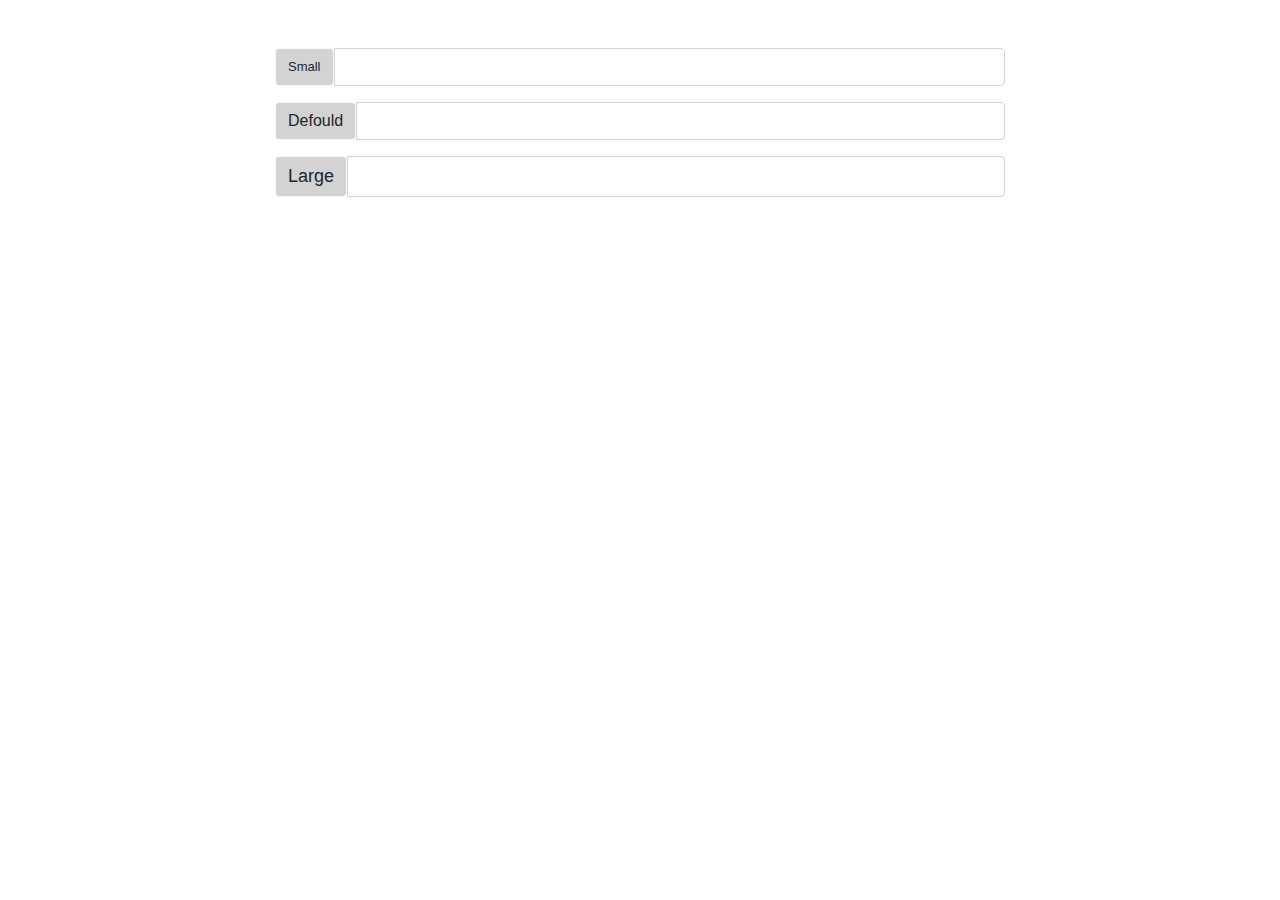
<file: index2.html>
<!DOCTYPE html>
<html lang="en">
<head>
    <meta charset="UTF-8">
    <meta name="viewport" content="width=device-width, initial-scale=1.0">
    <title>Document</title>
    <link rel="stylesheet" href="css/bootstrap.css">
    <link rel="stylesheet" href="css/main2.css">
</head>
<body>

<div class="container">
    <div class="row my-5">
        <div class="col-md-8 offset-2">
            <form action="#" method="post">
                <div class="input-group">
                    <button type="button" class="btn btn-light a">Small</button>
                    <input type="text" class="form-control" placeholder="">
                </div>
                <div class="input-group mt-3">
                    <button type="button" class="btn d btn-light ">Defould</button>
                    <input type="text" class="form-control" placeholder="">
                </div>
                <div class="input-group mt-3">
                    <button type="button" class="btn  btn-light b">Large</button>
                    <input type="text" class="form-control" placeholder="">
                </div>
            </form>
        </div>
    </div>
</div>

<script src="js/jQuery.min.js"></script>
<script src="js/src/popover.js"></script>
<script src="js/bootstrap.js"></script>
</body>
</file>
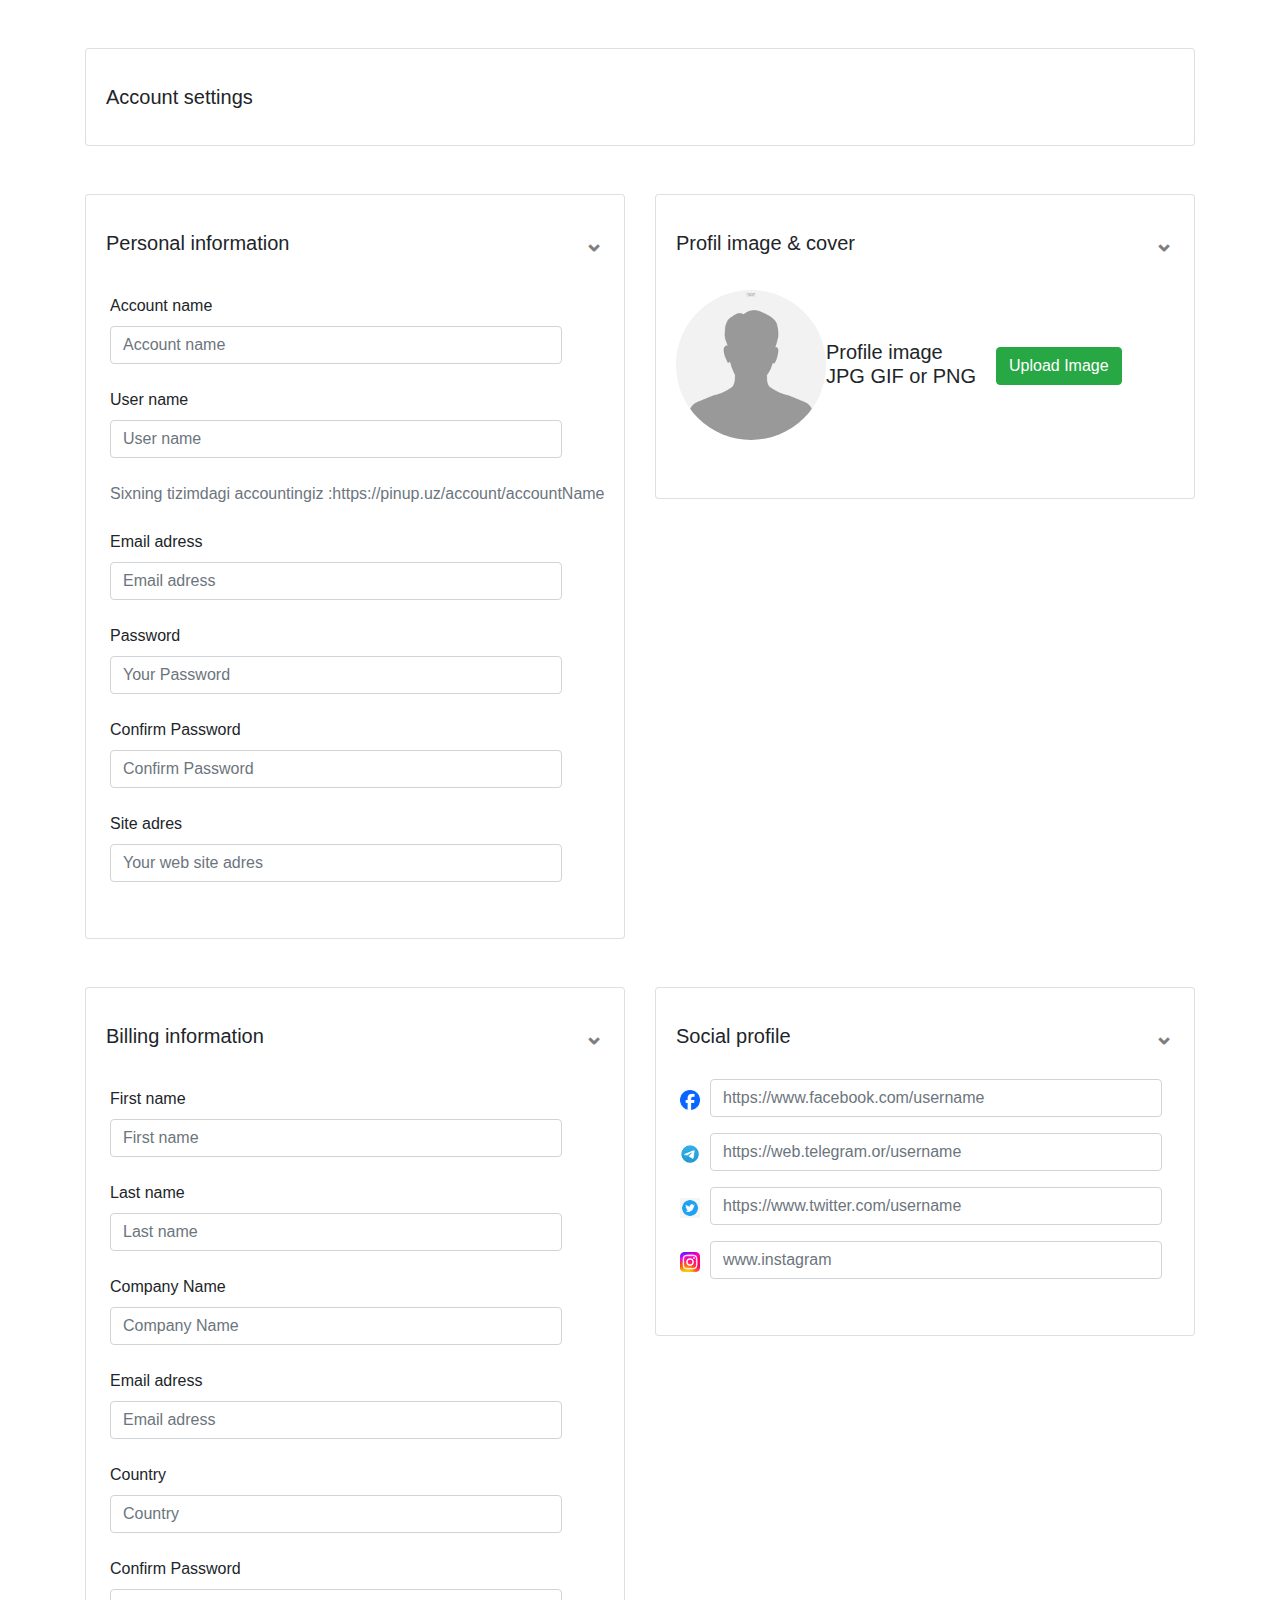
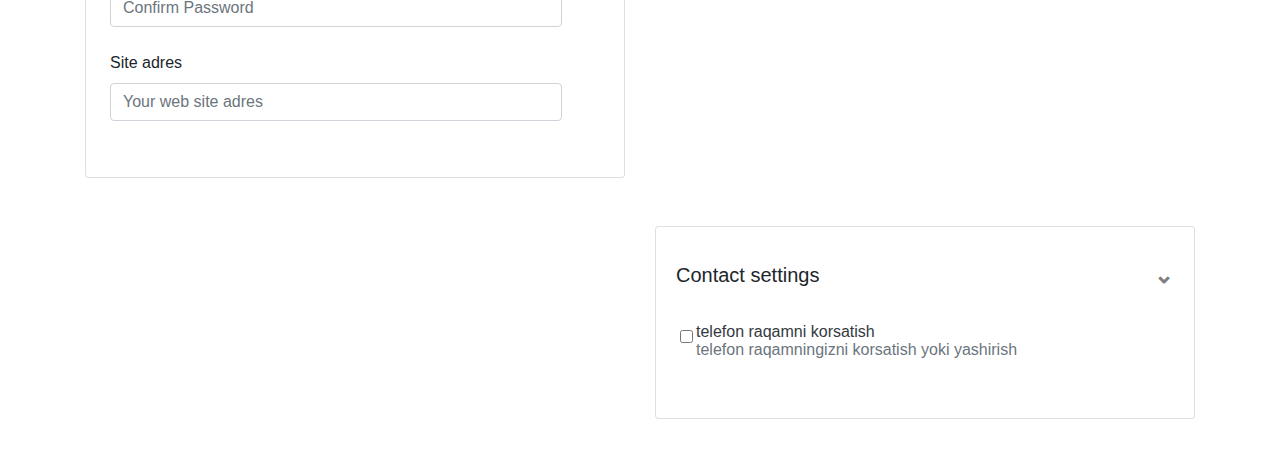
<file: index4.html>
<!DOCTYPE html>
<html lang="en">
<head>
    <meta charset="UTF-8">
    <meta name="viewport" content="width=device-width, initial-scale=1.0">
    <title>Document</title>
    <link rel="stylesheet" href="css/bootstrap.css">
    <link rel="stylesheet" href="css/main4.css">
</head>
<body>

<div class="container">
    <div class="row mt-5">
        <div class="col-md-12 ">
            <div class="card">
                <div class="card-body">
                    <form action="#" method="get">
                        <div class="form-group">
                            <h5 class="mt-3">Account settings</h5>
                        </div>
                    </form>
                </div>
            </div>
        </div>
        <div class="col-md-6 mt-5">
            <div class="card">
                <div class="card-body">
                    <form action="#" method="get">
                        <div class="form-group">
                            <h5 class="mt-3" data-toggle="collapse" data-target="#myBox2">Personal information<span class="close">&#8964;</span> </h5>
                            <ul class="ss" id="myBox2">
                                <li class="dropdown-item">
                                    <div class="form-group">
                                        <label for="login">Account name</label>
                                        <input type="text" class="form-control" id="login" placeholder="Account name">
                                    </div>
                                </li>
                                <li class="dropdown-item">
                                    <div class="form-group">
                                        <label for="login">User name</label>
                                        <input type="text" class="form-control" id="login" placeholder="User name">
                                    </div>
                                </li>
                                <li class="dropdown-item">
                                    <span class="text-secondary">Sixning tizimdagi accountingiz :https://pinup.uz/account/<span class="text-dark"></span>accountName</span>
                                </li>
                                <li class="dropdown-item mt-3">
                                    <div class="form-group">
                                        <label for="login">Email adress</label>
                                        <input type="text" class="form-control" id="login" placeholder="Email adress">
                                    </div>
                                </li>
                                <li class="dropdown-item">
                                    <div class="form-group">
                                        <label for="login">Password</label>
                                        <input type="text" class="form-control" id="login" placeholder="Your Password">
                                    </div>
                                </li>
                                <li class="dropdown-item">
                                    <div class="form-group">
                                        <label for="login">Confirm Password</label>
                                        <input type="text" class="form-control" id="login" placeholder="Confirm Password">
                                    </div>
                                </li>
                                <li class="dropdown-item">
                                    <div class="form-group">
                                        <label for="login">Site adres</label>
                                        <input type="text" class="form-control" id="login" placeholder="Your web site adres">
                                    </div>
                                </li>
                            </ul>
                        </div>
                    </form>
                </div>
            </div>
        </div>
        <div class="col-md-6 mt-5">
            <div class="card">
                <div class="card-body">
                    <form action="#" method="get">
                        <div class="form-group">
                            <h5 class="mt-3" data-toggle="collapse" data-toggle="collapse" data-target="#myBox">Profil image & cover<span class="close">&#8964;</span></h5>
                            <ul class="sss" id="myBox">
                                <span class="">
                                    <img class="a" src="rasm/profile image.png" alt="">
                                    <h5 class="dd">Profile image <br> JPG GIF or PNG</h5>
                                    <button type="button" class="btn btn-success sd">Upload Image</button>
                                </span>
                            </ul>
                        </div>
                    </form>
                </div>
            </div>
        </div>
    </div>
    <div class="row">
        <div class="col-md-6 mt-5">
            <div class="card">
                <div class="card-body">
                    <form action="#" method="get">
                        <div class="form-group">
                            <h5 class="mt-3" data-toggle="collapse" data-toggle="collapse" data-target="#myBox3">Billing information<span class="close">&#8964;</span></h5>
                            <ul class="ss" id="myBox3">
                                <li class="dropdown-item">
                                    <div class="form-group">
                                        <label for="login">First name</label>
                                        <input type="text" class="form-control" id="login" placeholder="First name">
                                    </div>
                                </li>
                                <li class="dropdown-item">
                                    <div class="form-group">
                                        <label for="login">Last name</label>
                                        <input type="text" class="form-control" id="login" placeholder="Last name">
                                    </div>
                                </li>
                                <li class="dropdown-item">
                                    <div class="form-group">
                                        <label for="login">Company Name</label>
                                        <input type="text" class="form-control" id="login" placeholder="Company Name">
                                    </div>
                                </li>
                                <li class="dropdown-item ">
                                    <div class="form-group">
                                        <label for="login">Email adress</label>
                                        <input type="text" class="form-control" id="login" placeholder="Email adress">
                                    </div>
                                </li>
                                <li class="dropdown-item">
                                    <div class="form-group">
                                        <label for="login">Country</label>
                                        <input type="text" class="form-control" id="login" placeholder="Country">
                                    </div>
                                </li>
                                <li class="dropdown-item">
                                    <div class="form-group">
                                        <label for="login">Confirm Password</label>
                                        <input type="text" class="form-control" id="login" placeholder="Confirm Password">
                                    </div>
                                </li>
                                <li class="dropdown-item">
                                    <div class="form-group">
                                        <label for="login">Site adres</label>
                                        <input type="text" class="form-control" id="login" placeholder="Your web site adres">
                                    </div>
                                </li>
                            </ul>
                        </div>
                    </form>
                </div>
            </div>
        </div>
        <div class="col-md-6 mt-5">
            <div class="card">
                <div class="card-body">
                    <form action="#" method="get">
                        <div class="form-group">
                            <h5 class="mt-3" data-toggle="collapse" data-toggle="collapse" data-target="#myBox4">Social profile<span class="close">&#8964;</span></h5>
                            <ul class="ss" id="myBox4">
                                <li class="dropdown-item">
                                    <div class="form-group">
                                        <label for="login"><img src="rasm/face.png" alt="" width="20px" height="20px"></label>
                                        <input type="text" class="form-control ws" id="login" placeholder="https://www.facebook.com/username">
                                    </div>
                                </li>
                                <li class="dropdown-item">
                                    <div class="form-group">
                                        <label for="login"><img src="rasm/tele.png" alt="" width="20px" height="20px"></label>
                                        <input type="text" class="form-control ws" id="login" placeholder="https://web.telegram.or/username">
                                    </div>
                                </li>
                                <li class="dropdown-item">
                                    <div class="form-group">
                                        <label for="login"><img src="rasm/twit.png" alt="" width="20px" height="20px"></label>
                                        <input type="text" class="form-control ws" id="login" placeholder="https://www.twitter.com/username">
                                    </div>
                                </li>
                                <li class="dropdown-item ">
                                    <div class="form-group">
                                        <label for="login"><img src="rasm/insta.png" alt="" width="20px" height="20px"></label>
                                        <input type="text" class="form-control ws" id="login" placeholder="www.instagram">
                                    </div>
                                </li>
                        </div>
                    </form>
                </div>
            </div>
        </div>
    </div>
    <div class="row mb-5">
        <div class="col-md-6 mt-5">
        </div>
        <div class="col-md-6 mt-5">
            <div class="card">
                <div class="card-body">
                    <form action="#" method="get">
                        <div class="form-group">
                            <h5 class="mt-3" data-toggle="collapse" data-toggle="collapse" data-target="#myBox5">Contact settings<span class="close">&#8964;</span></h5>
                            <ul class="ss" id="myBox5">
                                <li class="dropdown-item">
                                    <div class="form-group">
                                        <input type="checkbox" class="m" id="login" placeholder="">
                                        <label for="lgin"></label> <br><p class="text-dark ml-3 m">telefon raqamni korsatish</p> <p class="text-secondary ml-3 ">telefon raqamningizni korsatish yoki yashirish</p>
                                    </div>
                                </li>
                        </div>
                    </form>
                </div>
            </div>
        </div>
    </div>
</div>
<script src="js/jQuery.min.js"></script>
<script src="js/src/popover.js"></script>
<script src="js/bootstrap.js"></script>
</body>
</file>
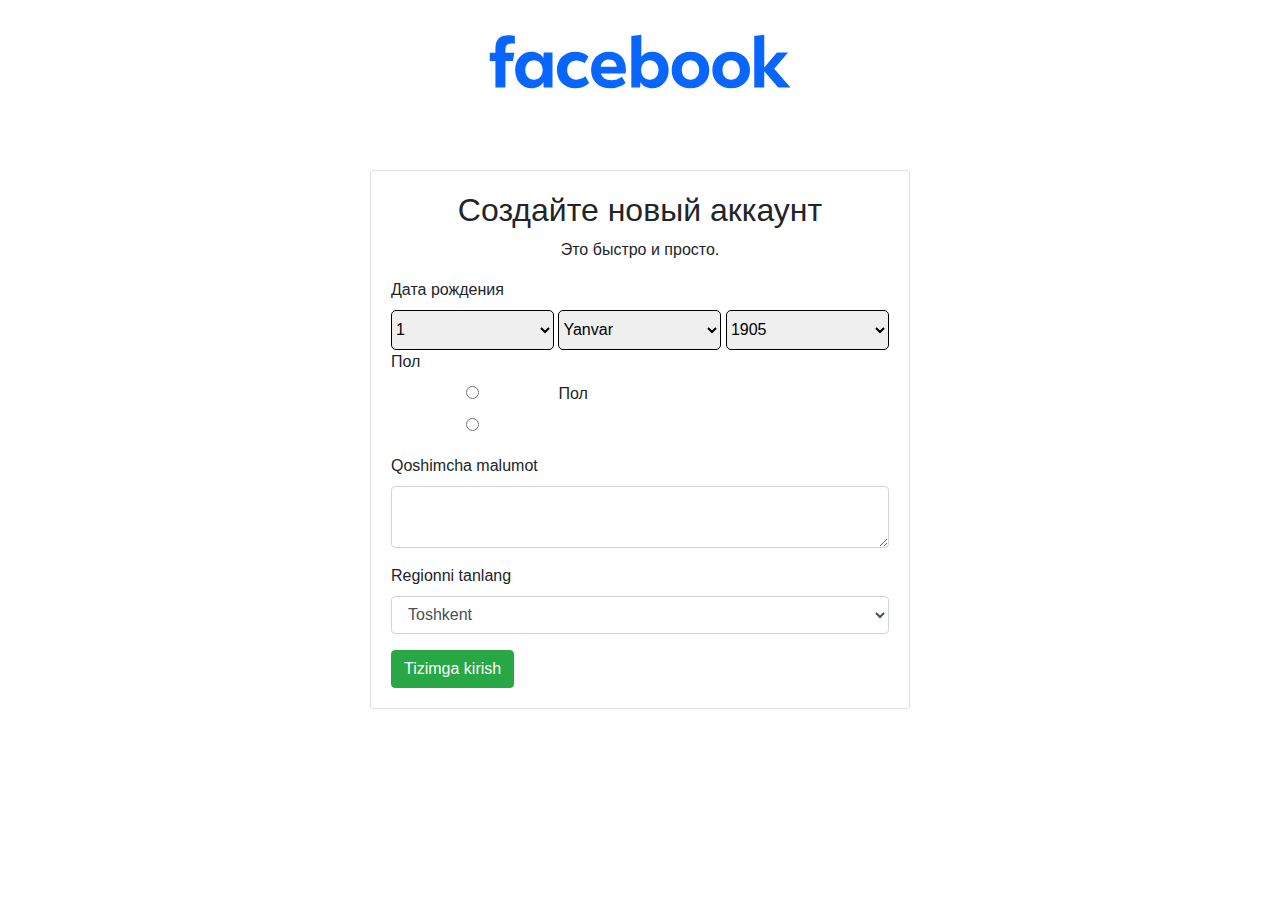
<file: index5.html>
<!DOCTYPE html>
<html lang="en">
<head>
    <meta charset="UTF-8">
    <meta name="viewport" content="width=device-width, initial-scale=1.0">
    <title>Document</title>
    <link rel="stylesheet" href="css/bootstrap.css">
    <link rel="stylesheet" href="css/main5.css">
</head>
<body>

<div class="container">
    <div class="row">
        <div class="col-md-6 offset-3 text-center">
            <img class="" src="rasm/facebuk.svg" alt="" width="370px">
        </div>
    </div>
    <div class="row my-5">
        <div class="col-md-6 offset-3">
            <div class="card">
                <div class="card-body">
                    <form action="#" method="get">
                        <h2 class="text-center">Создайте новый аккаунт</h2>
                        <p class="text-center">Это быстро и просто.</p>
                        <div class="">
                            <label for="login">Дата рождения</label><br>
                            <select class=" m" name="den" id="den">
                                <option value="1">1</option>
                                <option value="2">2</option>
                                <option value="3">3</option>
                                <option value="4">4</option>
                                <option value="5">5</option>
                                <option value="6">6</option>
                                <option value="7">7</option>
                                <option value="8">8</option>
                                <option value="9">9</option>
                                <option value="10">10</option>
                                <option value="11">11</option>
                                <option value="12">12</option>
                                <option value="13">13</option>
                                <option value="14">14</option>
                                <option value="15">15</option>
                                <option value="16">16</option>
                                <option value="17">17</option>
                                <option value="18">18</option>
                                <option value="19">19</option>
                                <option value="20">20</option>
                                <option value="21">21</option>
                                <option value="22">22</option>
                                <option value="23">23</option>
                                <option value="24">24</option>
                                <option value="25">25</option>
                                <option value="26">26</option>
                                <option value="27">27</option>
                                <option value="28">28</option>
                                <option value="29">29</option>
                                <option value="30">30</option>
                                <option value="31">31</option>
                            </select>                            
                            <select class=" m" name="mesyas" id="mesyas">
                                <option value="1">Yanvar</option>
                                <option value="2">Febral</option>
                                <option value="3">Mart</option>
                                <option value="4">Aprel</option>
                                <option value="5">May</option>
                                <option value="1">Iyun</option>
                                <option value="2">Iyul</option>
                                <option value="3">Avgust</option>
                                <option value="4">Sentyabr</option>
                                <option value="5">Oktyabr</option>
                                <option value="1">Noyabr</option>
                                <option value="2">Dekabr</option>
                            </select>
                            <select class=" m" name="God" id="God">
                                <option value="1">1905</option>
                                <option value="2">1906</option>
                                <option value="3">1907</option>
                                <option value="4">1908</option>
                                <option value="5">1909</option>
                                <option value="6">1911</option>
                                <option value="7">1912</option>
                                <option value="8">1913</option>
                                <option value="9">1914</option>
                                <option value="11">1915</option>
                                <option value="12">1916</option>
                                <option value="13">1917</option>
                                <option value="14">1918</option>
                                <option value="15">1919</option>
                                <option value="16">1920</option>
                                <option value="17">1921</option>
                                <option value="18">1922</option>
                                <option value="19">1923</option>
                                <option value="20">1924</option>
                                <option value="21">1925</option>
                                <option value="22">1926</option>
                                <option value="23">1927</option>
                                <option value="23">1928</option>
                                <option value="24">1929</option>
                                <option value="25">1930</option>
                                <option value="26">1931</option>
                                <option value="27">1932</option>
                                <option value="28">1933</option>
                                <option value="29">1934</option>
                                <option value="30">1935</option>
                                <option value="31">1936</option>
                                <option value="31">1937</option>
                                <option value="33">1938</option>
                                <option value="34">1939</option>
                                <option value="35">1940</option>
                                <option value="36">1941</option>
                                <option value="37">1942</option>
                                <option value="38">1943</option>
                                <option value="39">1944</option>
                                <option value="40">1945</option>
                                <option value="41">1946</option>
                                <option value="41">1947</option>
                                <option value="42">1948</option>
                                <option value="43">1949</option>
                                <option value="45">1950</option>
                                <option value="46">1951</option>
                                <option value="47">1952</option>
                                <option value="48">1953</option>
                                <option value="49">1954</option>
                                <option value="50">1955</option>
                                <option value="51">1957</option>
                                <option value="52">1958</option>
                                <option value="53">1959</option>
                                <option value="54">1960</option>
                                <option value="55">1961</option>
                                <option value="56">1962</option>
                                <option value="57">1963</option>
                                <option value="58">1964</option>
                                <option value="59">1965</option>
                                <option value="60">1966</option>
                                <option value="61">1967</option>
                                <option value="62">1968</option>
                                <option value="63">1969</option>
                                <option value="64">1970</option>
                                <option value="65">1971</option>
                                <option value="67">1972</option>
                                <option value="68">1973</option>
                                <option value="69">1974</option>
                                <option value="70">1975</option>
                                <option value="71">1976</option>
                                <option value="72">1977</option>
                                <option value="73">1978</option>
                                <option value="74">1979</option>
                                <option value="75">1980</option>
                                <option value="76">1981</option>
                                <option value="77">1982</option>
                                <option value="78">1983</option>
                                <option value="79">1984</option>
                                <option value="80">1985</option>
                                <option value="81">1986</option>
                                <option value="82">1987</option>
                                <option value="83">1988</option>
                                <option value="84">1989</option>
                                <option value="85">1990</option>
                                <option value="86">1991</option>
                                <option value="87">1992</option>
                                <option value="88">1993</option>
                                <option value="89">1994</option>
                                <option value="90">1995</option>
                                <option value="91">1996</option>
                                <option value="92">1997</option>
                                <option value="93">1998</option>
                                <option value="94">1999</option>
                                <option value="95">2001</option>
                                <option value="96">2003</option>
                                <option value="97">2004</option>
                                <option value="98">2005</option>
                                <option value="99">2006</option>
                                <option value="100">2007</option>
                                <option value="101">2008</option>
                                <option value="102">2009</option>
                                <option value="103">2010</option>
                                <option value="104">2011</option>
                                <option value="105">2012</option>
                                <option value="106">2013</option>
                                <option value="107">2014</option>
                                <option value="108">2015</option>
                                <option value="109">2016</option>
                                <option value="110">2017</option>
                                <option value="111">2018</option>
                                <option value="112">2019</option>
                                <option value="113">2020</option>
                                <option value="114">2021</option>
                                <option value="115">2022</option>
                                <option value="116">2023</option>
                                <option value="117">2024</option>
                                <option value="117">2025</option>
                            </select>
                        </div>
                        <div class="form-group">
                            <label for="">Пол</label> <br>
                            <input type="radio" class=" n" id="password" placeholder="Женщина">
                            <label for="password">Пол</label> <br>
                            <input type="radio" class=" n" id="passwrd" placeholder="Женщина">
                        </div>
                        <div class="form-group">
                            <label for="dist">Qoshimcha malumot</label>
                            <textarea name="dist" class="form-control" id="dist" ></textarea>
                        </div>
                        <div class="form-group">
                            <label for="region">Regionni tanlang</label>
                            <select name="region" id="region" class="form-control">
                                <option value="">Toshkent</option>
                                <option value="">Samrqand</option>
                                <option value="">Buxoro</option>
                                <option value="">Xorazm</option>
                            </select>
                        </div>
                        <button type="button" class="btn btn-success">Tizimga kirish</button>
                    </form>
                </div>
            </div>
        </div>
    </div>
</div>

<script src="js/jQuery.min.js"></script>
<script src="js/src/popover.js"></script>
<script src="js/bootstrap.js"></script>
</body>
</file>
<file: css/main2.css>
.a{
    font-size: small;
    background-color: lightgray;
}
.b{
    font-size: large;
    background-color: lightgray;
}
.d{
    background-color: lightgray;
}
</file>
<file: css/main4.css>
.ss{
    width: 540px;
    margin-left: -60px;
    margin-top: 35px;
}
.sss{
    width: 540px;
    margin-left: -40px;
    margin-top: 35px;
}
.a{
    border-radius: 50%;
    width: 150px;
    height: 150px;
}
.as{
    margin-left: 150px;
    margin-top: -150px;
}
.as{
    margin-bottom: 150px;
}
.dd{
    margin-left: 150px;
    margin-top: -100px;
    margin-bottom: 50px
}
.sd{
    margin-left: 320px;
    margin-top: -120px;
    margin-bottom: 50px
}
.ws{
    margin-top: -40px;
    margin-left: 30px;
}
.m{
    margin-top: -30px;
    margin-bottom: -6px;
}
</file>
<file: css/main5.css>
.m{
    width: 163px;
    border: 1px solid black;
    height: 40px;
    border-radius:5px;
}
.n{
    width: 163px;

}
</file>
